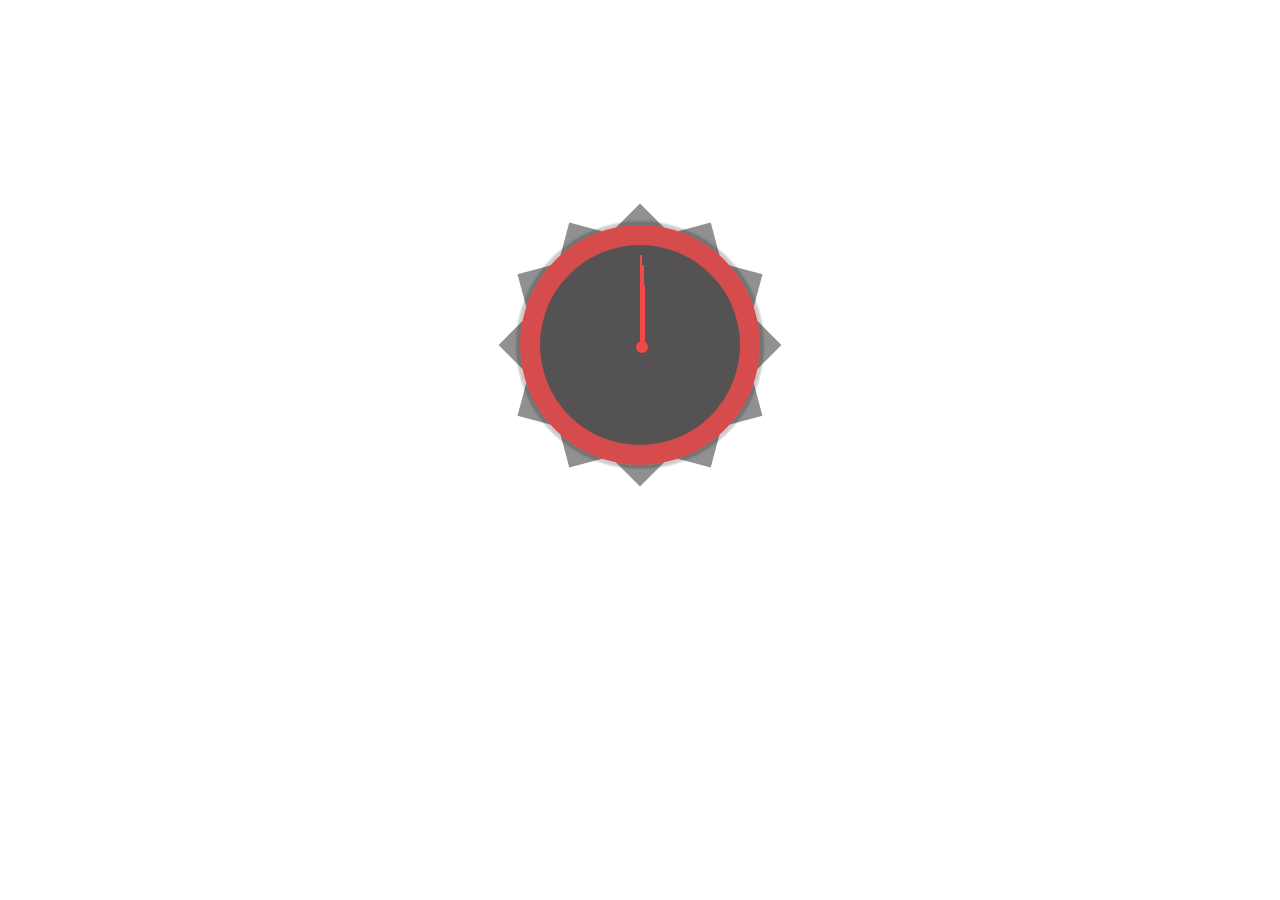
<file: Clock/index.html>
<!DOCTYPE html>
<!DOCTYPE html>
<html lang="en">
  <head>
    <meta charset="UTF-8" />
    <meta name="viewport" content="width=device-width, initial-scale=1.0" />
    <title>JS Clock</title>

    <link rel="stylesheet" href="./styles.css" />
  </head>
  <body>
    <div class="clock">
      <div class="hand hour-hand"></div>
      <div class="hand minute-hand"></div>
      <div class="hand second-hand"></div>

      <div class="square square-1"></div>
      <div class="square square-2"></div>
      <div class="square square-3"></div>

      <div class="circle"></div>
    </div>

    <script src="./app.js"></script>
  </body>
</html>
</file>
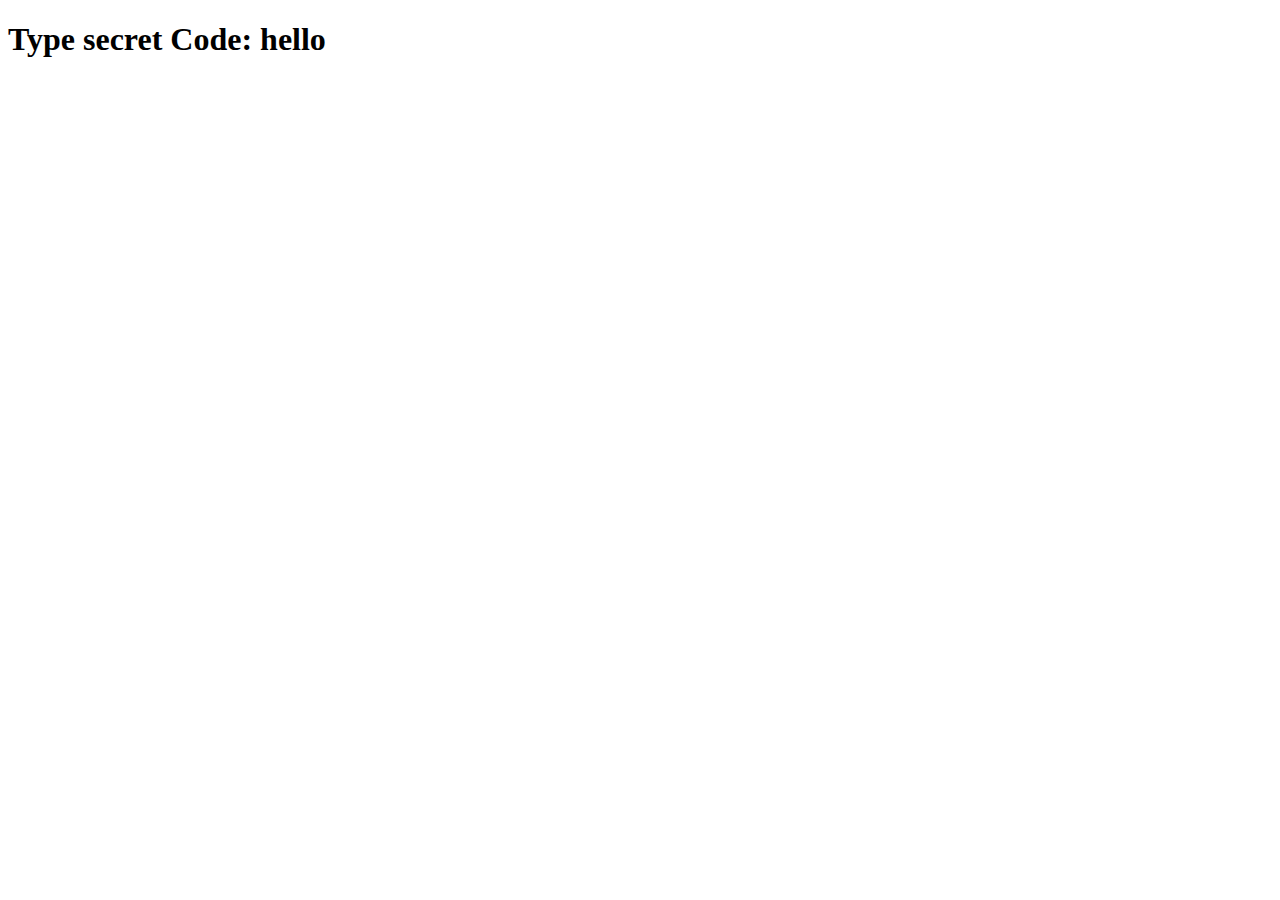
<file: Detect Key Sequence/index.html>
<!DOCTYPE html>
<html lang="en">
  <head>
    <meta charset="UTF-8" />
    <meta name="viewport" content="width=device-width, initial-scale=1.0" />
    <title>Key Sequence</title>
    <link rel="stylesheet" href="./styles.css" />
  </head>
  <body>
    <h1>Type secret Code: hello</h1>
    <h1 class="currentKey"></h1>
    <script type="text/javascript" src="https://www.cornify.com/js/cornify.js"></script>
    <script src="./app.js"></script>
  </body>
</html>
</file>
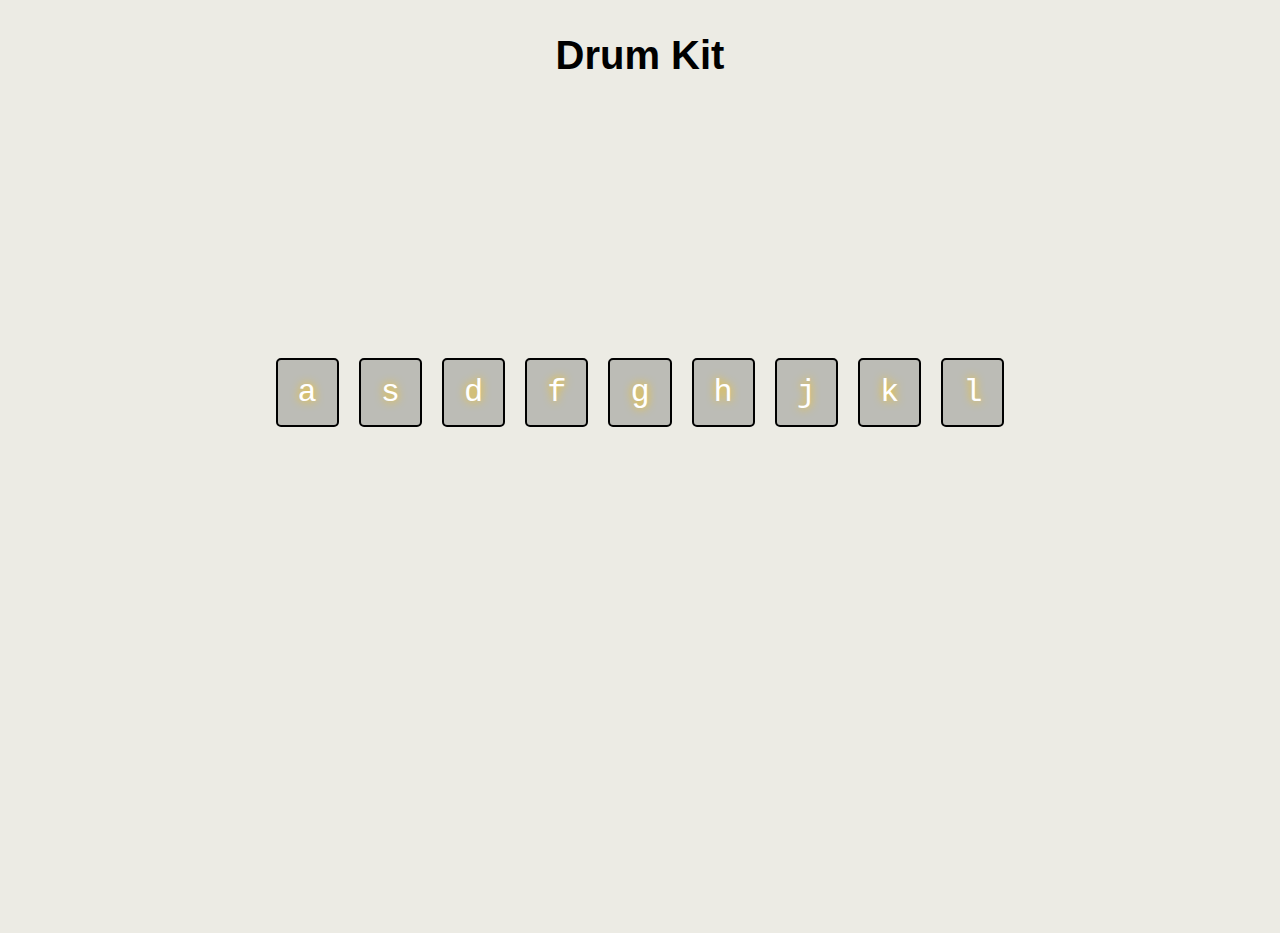
<file: Drum kit/index.html>
<!DOCTYPE html>
<html lang="en">
  <head>
    <meta charset="UTF-8" />
    <meta name="viewport" content="width=device-width, initial-scale=1.0" />
    <title>Drum Kit</title>
    <link rel="stylesheet" href="./styles.css" />
  </head>
  <body>
    <h2 class="heading">Drum Kit</h2>

    <div class="keys">
      <div data-key="a" class="key">
        <kbd>a</kbd>
      </div>
      <div data-key="s" class="key">
        <kbd>s</kbd>
      </div>
      <div data-key="d" class="key">
        <kbd>d</kbd>
      </div>
      <div data-key="f" class="key">
        <kbd>f</kbd>
      </div>
      <div data-key="g" class="key">
        <kbd>g</kbd>
      </div>
      <div data-key="h" class="key">
        <kbd>h</kbd>
      </div>
      <div data-key="j" class="key">
        <kbd>j</kbd>
      </div>
      <div data-key="k" class="key">
        <kbd>k</kbd>
      </div>
      <div data-key="l" class="key">
        <kbd>l</kbd>
      </div>
    </div>

    <audio data-key="a" src="./sounds/clap.wav"></audio>
    <audio data-key="s" src="./sounds/hihat.wav"></audio>
    <audio data-key="d" src="./sounds/kick.wav"></audio>
    <audio data-key="f" src="./sounds/openhat.wav"></audio>
    <audio data-key="g" src="./sounds/boom.wav"></audio>
    <audio data-key="h" src="./sounds/ride.wav"></audio>
    <audio data-key="j" src="./sounds/snare.wav"></audio>
    <audio data-key="k" src="./sounds/tom.wav"></audio>
    <audio data-key="l" src="./sounds/tink.wav"></audio>

    <script src="./app.js"></script>
  </body>
</html>
</file>
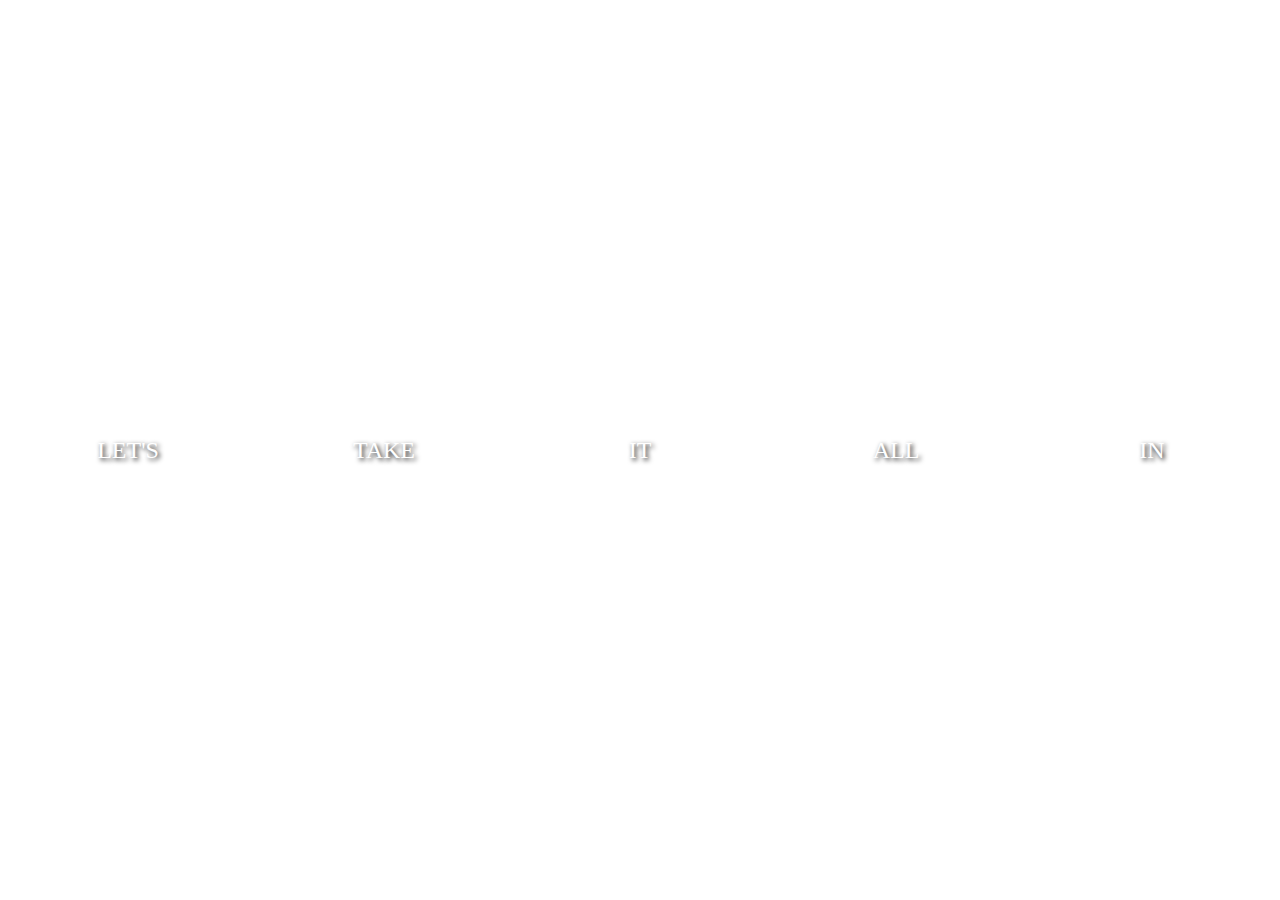
<file: Flex Panel Gallery/index.html>
<!DOCTYPE html>
<html lang="en">
  <head>
    <meta charset="UTF-8" />
    <meta name="viewport" content="width=device-width, initial-scale=1.0" />
    <title>Gallery</title>
    <link rel="stylesheet" href="./styles.css" />
  </head>
  <body>
    <div class="panels">
      <div class="panel panel1">
        <p>Hey</p>
        <p>Let's</p>
        <p>Dance</p>
      </div>
      <div class="panel panel2">
        <p>Give</p>
        <p>Take</p>
        <p>Receive</p>
      </div>
      <div class="panel panel3">
        <p>Experience</p>
        <p>It</p>
        <p>Today</p>
      </div>
      <div class="panel panel4">
        <p>Give</p>
        <p>All</p>
        <p>You can</p>
      </div>
      <div class="panel panel5">
        <p>Life</p>
        <p>In</p>
        <p>Motion</p>
      </div>
    </div>

    <script src="./app.js"></script>
  </body>
</html>
</file>
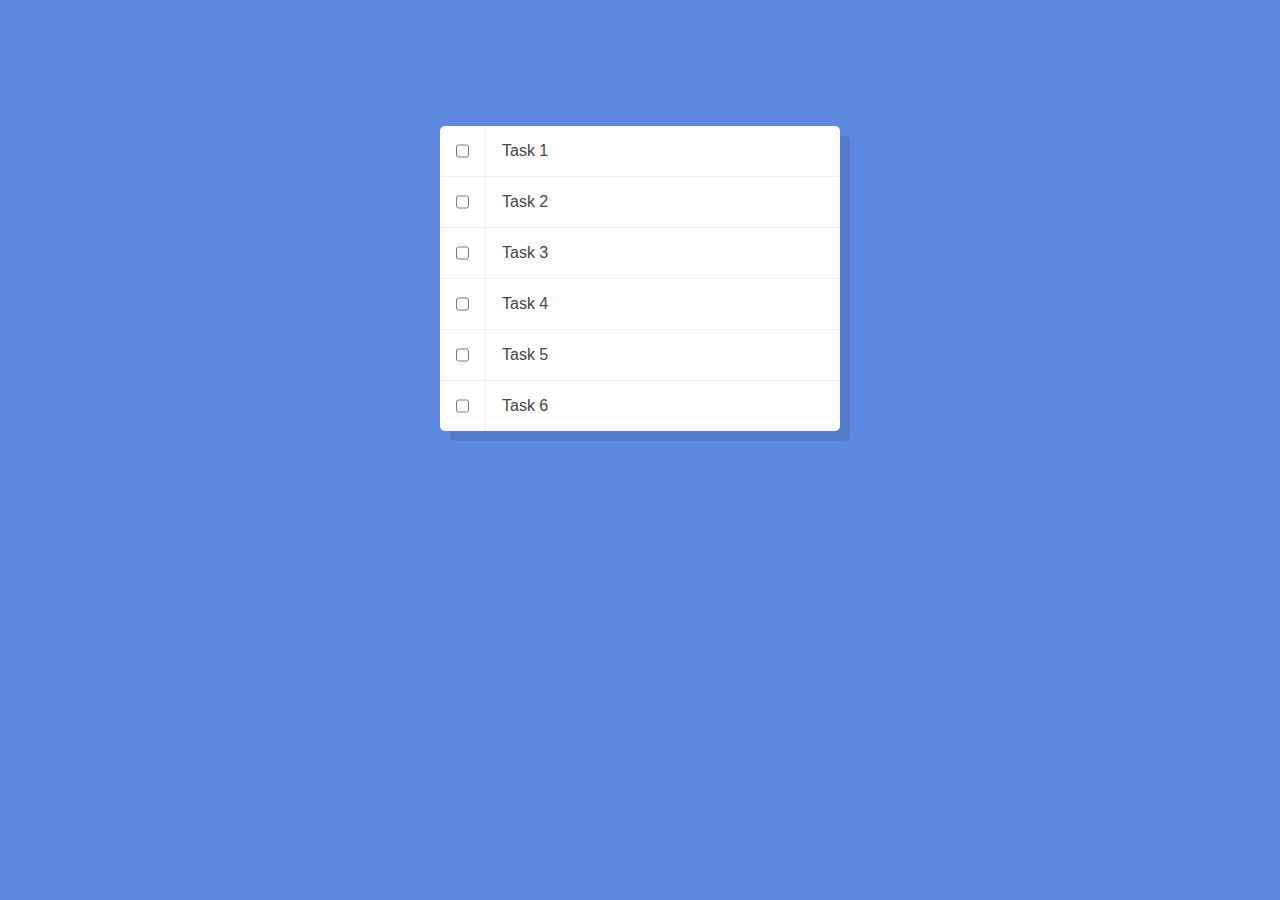
<file: Hold shift to check multiple checkboxes/index.html>
<!DOCTYPE html>
<html lang="en">
  <head>
    <meta charset="utf-8" />
    <meta name="viewport" content="width=device-width, initial-scale=1.0" />
    <title>Checklist</title>
    <link rel="stylesheet" href="./styles.css" />
  </head>
  <body>
    <div class="task-list">
      <div class="task">
        <input type="checkbox" name="checkbox" />
        <label for="checkbox">Task 1</label>
      </div>
      <div class="task">
        <input type="checkbox" name="checkbox" />
        <label for="checkbox">Task 2</label>
      </div>
      <div class="task">
        <input type="checkbox" name="checkbox" />
        <label for="checkbox">Task 3</label>
      </div>
      <div class="task">
        <input type="checkbox" name="checkbox" />
        <label for="checkbox">Task 4</label>
      </div>
      <div class="task">
        <input type="checkbox" name="checkbox" />
        <label for="checkbox">Task 5</label>
      </div>
      <div class="task">
        <input type="checkbox" name="checkbox" />
        <label for="checkbox">Task 6</label>
      </div>
    </div>
    <script src="./app.js"></script>
  </body>
</html>
</file>
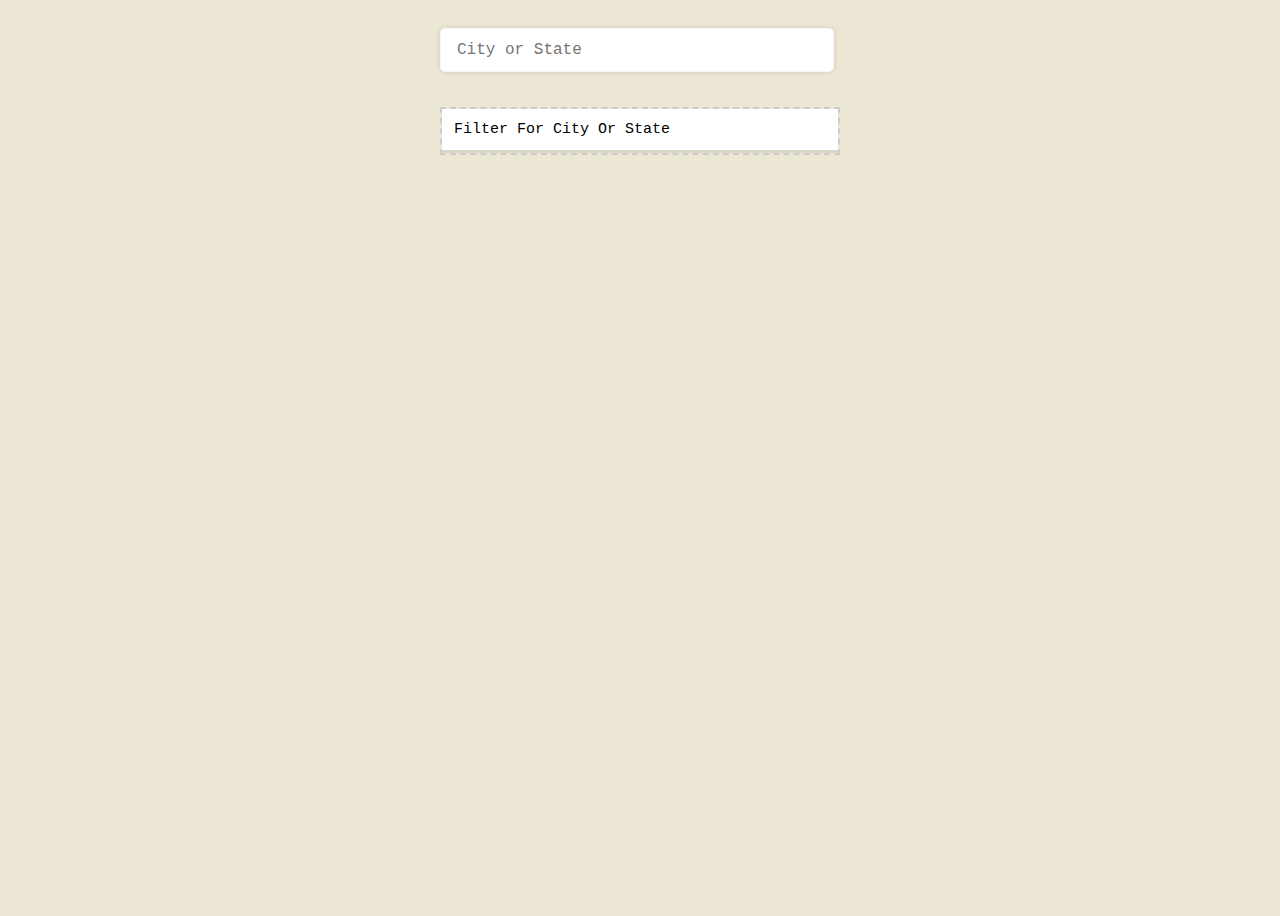
<file: Search Type Ahead/index.html>
<!DOCTYPE html>
<html lang="en">
  <head>
    <meta charset="utf-8" />
    <meta name="viewport" content="width=device-width, initial-scale=1.0" />
    <title>Type Ahead</title>
    <link rel="stylesheet" href="./styles.css" />
  </head>
  <body>
    <form>
      <input
        type="text"
        class="search"
        name="search"
        placeholder="City or State"
      />

      <ul class="suggestions">
        <li>Filter for city or state</li>
      </ul>
    </form>

    <script src="./app.js"></script>
  </body>
</html>
</file>
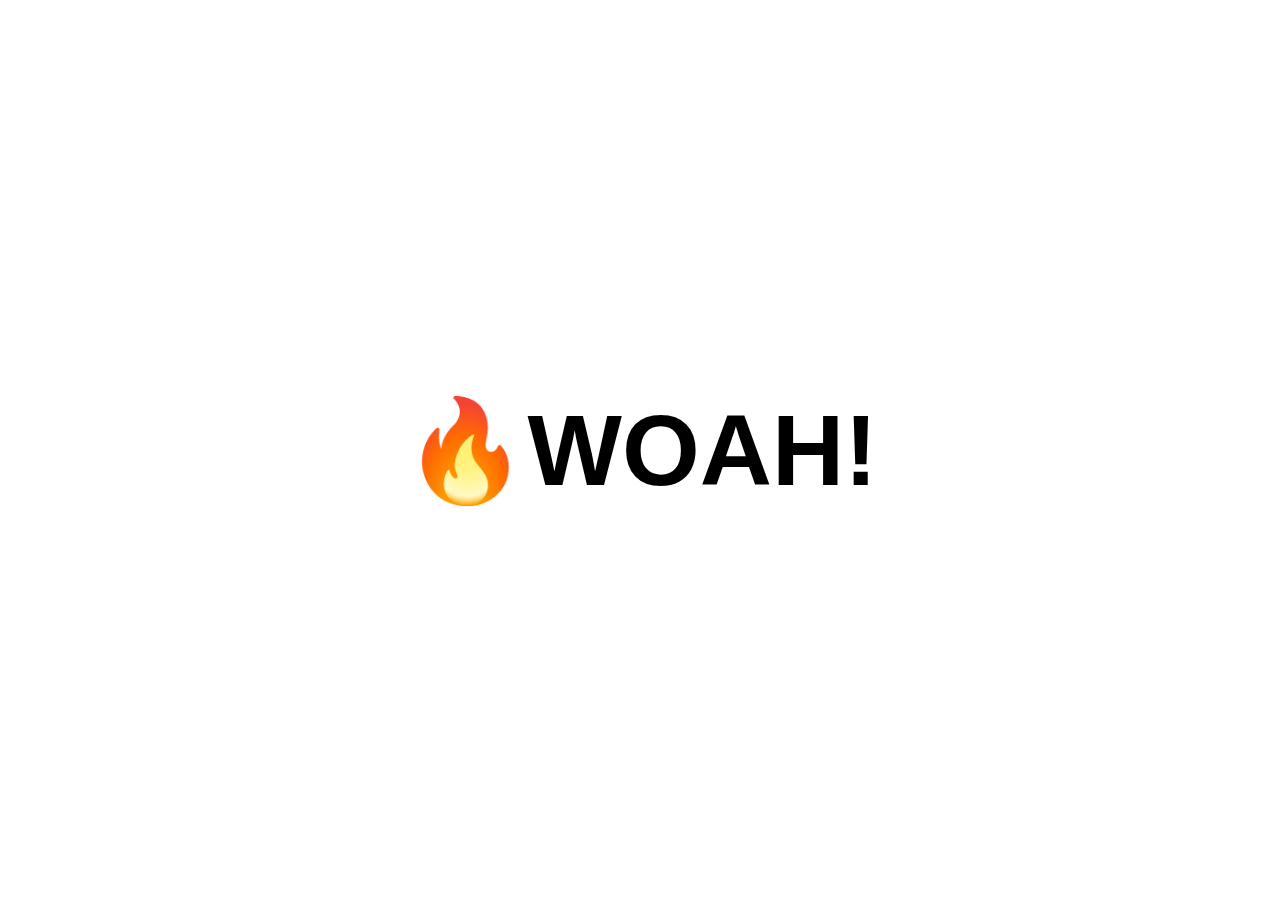
<file: Text Shadow/index.html>
<!DOCTYPE html>
<html lang="en">
  <head>
    <meta charset="UTF-8" />
    <meta name="viewport" content="width=device-width, initial-scale=1.0" />
    <title>Text Shadow</title>
    <link rel="stylesheet" href="./styles.css" />
  </head>
  <body>
    <div class="hero">
      <h1 contenteditable>🔥WOAH!</h1>
    </div>
    <script src="./app.js"></script>
  </body>
</html>
</file>
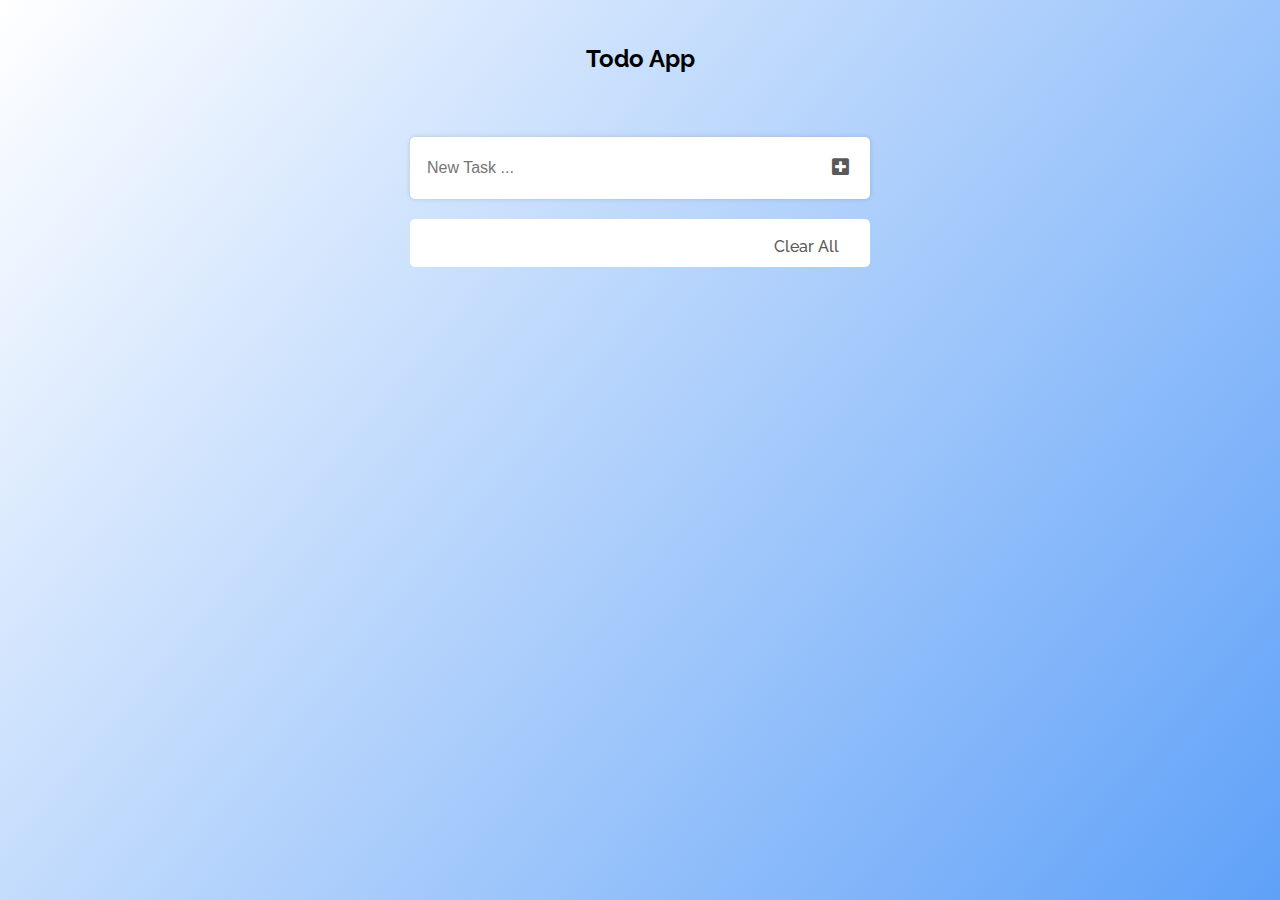
<file: Todo App/index.html>
<!DOCTYPE html>
<html lang="en">
  <head>
    <meta charset="UTF-8" />
    <meta name="viewport" content="width=device-width, initial-scale=1.0" />
    <title>Todo App</title>
    <link rel="stylesheet" href="./styles.css" />
    <link rel="preconnect" href="https://fonts.googleapis.com" />
    <link rel="preconnect" href="https://fonts.gstatic.com" crossorigin />
    <link
      href="https://fonts.googleapis.com/css2?family=Raleway:ital,wght@0,300;1,300&display=swap"
      rel="stylesheet"
    />
    <link
      rel="stylesheet"
      href="https://cdnjs.cloudflare.com/ajax/libs/font-awesome/5.15.4/css/all.min.css"
      integrity="sha512-1ycn6IcaQQ40/MKBW2W4Rhis/DbILU74C1vSrLJxCq57o941Ym01SwNsOMqvEBFlcgUa6xLiPY/NS5R+E6ztJQ=="
      crossorigin="anonymous"
      referrerpolicy="no-referrer"
    />
  </head>
  <body class="container">
    <header class="nav">
      <!-- <a href="#">
        <img
          class="logo"
          width="120px"
          height="100px"
          src=""
        />
      </a> -->
      <h2 class="headline">Todo App</h2>
    </header>

    <div class="main">
      <form>
        <input type="text" name="task" id="task" placeholder="New Task ..." />
        <button type="submit">
          <i class="fas fa-plus-square"></i>
        </button>
      </form>

      <div class="todoList">
        <ul></ul>
        <button class="clearAll" id="clearAll">Clear All</button>
        <div class="loader"></div>
      </div>
    </div>
    <script type="text/javascript" src="./app.js"></script>
  </body>
</html>
</file>
<file: Clock/styles.css>
html {
  margin: 0;
  padding: 0;
  background-color: white;
}

.body {
  height: 100vh;
  width: 100%;
  text-align: center;
}

.clock {
  position: relative;
  width: 200px;
  height: 200px;
  border: 20px solid rgb(214, 75, 75);
  border-radius: 50%;
  margin: 25vh auto;
  position: relative;
  box-shadow: 0px 0px 2px 4px rgba(0, 0, 0, 0.2);
}

.hand {
  width: 3px;
  height: 45%;
  position: absolute;
  left: 50%;
  bottom: 50%;
  background-color: rgb(241, 72, 72);
  transform: rotate(0), translateY(-3px);
  transform-origin: bottom;
  transition: all 0.05s;
  transition-timing-function: cubic-bezier(0.1, 2.7, 0.58, 1);
  z-index: 10;
}

.hour-hand {
  height: 30%;
  width: 5px;
}

.minute-hand {
  height: 40%;
  width: 4px;
}

.second-hand {
  width: 2px;
}

.circle {
  position: absolute;
  top: 48%;
  left: 48%;
  width: 12px;
  height: 12px;
  z-index: 5px;
  background-color: rgb(241, 72, 72);
  border-radius: 50%;
}

.square {
  --rotation: 0deg;
  position: absolute;
  height: 100%;
  width: 100%;
  background-color: rgba(73, 72, 72, 0.603);
  transform: rotate(var(--rotation));
  z-index: -10;
}

.square-1 {
  --rotation: 15deg;
}

.square-2 {
  --rotation: 45deg;
}

.square-3 {
  --rotation: 75deg;
}
</file>
<file: Detect Key Sequence/styles.css>
.currentKey {
  position: absolute;
  top: 0;
  bottom: 0;
  left: 0;
  right: 0;
  color: #226fdd;
  font-size: 200px;
  text-align: center;
  text-shadow: 2px 2px 2px #fff;
  z-index: 1000000000;
}

@media (max-width: 576px) {
  .currentKey {
    font-size: 50px;
  }
}
</file>
<file: Drum kit/styles.css>
html {
  background-color: #ecebe4;
}

body {
  margin: 0;
  padding: 0;
  font-family: fantasy, sans-serif;
  height: 100vh;
}

.heading {
  text-align: center;
  font-size: 40px;
  font-weight: 600;
}

.keys {
  display: flex;
  flex-direction: row;
  flex-wrap: wrap;
  justify-content: center;
  align-items: center;
  margin-top: 30vh;
}

.key {
  border: 2px solid black;
  border-radius: 5px;
  padding: 14px 20px;
  margin: 10px;
  color: white;
  background-color: rgba(0, 0, 0, 0.2);
  text-shadow: 0 0 10px #ffc600;
  text-align: center;
  transition: all 0.07s ease;
}

kbd {
  display: block;
  font-size: 2rem;
  pointer-events: none;
}

.playing {
  transform: scale(1.1);
  border-color: #ffc600;
  box-shadow: 0 0 1rem #ffc600;
}

@media (max-width: 425px) {
  .keys {
    margin-top: 25vh;
  }
}
</file>
<file: Flex Panel Gallery/styles.css>
html {
  box-sizing: border-box;
}

body {
  margin: 0;
  padding: 0;
  font-family: fantasy;
  font-weight: 500;
  font-size: 24px;
  color: white;
  text-shadow: 2px 2px 5px black;
}

.panels {
  height: 100vh;
  display: flex;
  overflow: hidden;
}

.panel {
  display: flex;
  flex: 1;
  flex-direction: column;
  justify-content: center;
  align-items: center;
  background-size: cover;
  background-position: center;
  box-shadow: inset 0 0 0 5px rgba(255, 255, 255, 0.1);
  transition: all 0.7s cubic-bezier(0.61, -0.19, 0.7, -0.11);
}

.panel1 {
  background-image: url("https://source.unsplash.com/gYl-UtwNg_I/1500x1500");
}

.panel2 {
  background-image: url("https://source.unsplash.com/rFKUFzjPYiQ/1500x1500");
}

.panel3 {
  background-image: url("https://images.unsplash.com/photo-1465188162913-8fb5709d6d57?ixlib=rb-0.3.5&q=80&fm=jpg&crop=faces&cs=tinysrgb&w=1500&h=1500&fit=crop&s=967e8a713a4e395260793fc8c802901d)");
}

.panel4 {
  background-image: url("https://source.unsplash.com/ITjiVXcwVng/1500x1500");
}

.panel5 {
  background-image: url("https://source.unsplash.com/3MNzGlQM7qs/1500x1500");
}

.panel > * {
  text-transform: uppercase;
  flex: 1;
  display: flex;
  justify-content: center;
  align-items: center;
  transition: transform 0.7s;
}

.panel > *:first-child {
  transform: translateY(-100%);
}

.panel > *:last-child {
  transform: translateY(100%);
}

.open-active > *:first-child {
  transform: translateY(0);
}

.open-active > *:last-child {
  transform: translateY(0);
}

.open {
  flex: 5;
  font-size: 30px;
}

p {
  pointer-events: none;
}

@media (max-width: 475px) {
  p {
    font-size: 14px;
  }

  .open {
    font-size: 20px;
  }
}
</file>
<file: Hold shift to check multiple checkboxes/styles.css>
html {
  background: #5f88e0;
  font-family: sans-serif;
}

.task-list {
  max-width: 400px;
  margin: 10% auto;
  background-color: #ffffff;
  box-shadow: 10px 10px 0px rgba(0, 0, 0, 0.1);
  border-radius: 5px;
}

.task {
  display: flex;
  border-bottom: 1px solid #f1f1f1;
}

.task:last-child {
  border-bottom: 0;
}

input[type="checkbox"] {
  margin: 16px;
}

input[type="checkbox"]:checked + label {
  text-decoration: line-through;
  background: #f9f9f9;
}

label {
  flex: 1;
  padding: 16px;
  color: #444444;
  border-left: 1px solid #f1f1f1;
}
</file>
<file: Search Type Ahead/styles.css>
html {
  box-sizing: border-box;
  background: #ece7d4;
}

body {
  height: 100vh;
  overflow: hidden;
  font-family: monospace;
  font-size: 15px;
}

form {
  max-width: 400px;
  margin: auto;
}

input[type="text"] {
  width: 90%;
  padding: 12px 16px;
  margin: 20px auto;
  border: 1px solid #f7f7f7;
  outline: 0;
  border-radius: 5px;
  box-shadow: 0 0 5px rgba(0, 0, 0, 0.12);
  font-family: monospace;
  font-size: 16px;
}

ul {
  max-height: 80vh;
  list-style: none;
  padding: 0;
  margin-bottom: 30px;
  overflow-y: scroll;
  border: 2px dashed #ccc;
  text-transform: capitalize;
}

li {
  background-color: white;
  border-bottom: 1px solid #d8d8d8;
  box-shadow: 0 0 4px 1px rgba(0, 0, 0, 0.14);
  padding: 12px;
  margin-bottom: 2px;
}

.suggestions li:nth-child(even) {
  background-color: #efefef;
}

.suggestions li:nth-child(odd) {
  background-color: #ffffff;
}

.highlight {
  background-color: #ffc600;
}
</file>
<file: Text Shadow/styles.css>
html {
  color: black;
  font-family: sans-serif;
}

body {
  margin: 0;
}

.hero {
  height: 100vh;
  display: flex;
  justify-content: center;
  align-items: center;
}

h1 {
  /* text-shadow: 10px 10px 0 rgba(0, 0, 0, 1); */
  font-size: 100px;
}
</file>
<file: Todo App/styles.css>
html {
  height: 100%;
  background-image: linear-gradient(130deg, #ffffff, #5fa1f8);
  background-repeat: no-repeat;
  background-size: auto;
}

.container {
  max-width: 500px;
  margin: auto;
  display: flex;
  justify-content: center;
  text-align: center;
  flex-direction: column;
  font-family: "Raleway", sans-serif;
}

.nav {
  display: flex;
  flex-direction: column;
  align-items: center;
  justify-content: center;
  padding: 1.5rem 0;
}

.logo {
  font-size: 20px;
  font-weight: bold;
}

.main {
  padding: 20px;
}

form {
  display: flex;
  /* min-width: 500px; */
  background-color: #ffffff;
  padding: 15px;
  border-radius: 5px;
  box-shadow: 0px 0px 5px #00000025;
}

input[type="text"] {
  border: none;
  outline: 0;
  flex-grow: 1;
  color: #595959;
  height: 30px;
  font-size: 1rem;
}

button {
  outline: 0;
  border: none;
  background-color: #ffffff;
  color: #595959;
  font-size: 1.2rem;
  font-weight: 500;
  cursor: pointer;
}

button:hover {
  color: lightcoral;
}

.todoList {
  /* width: 100%; */
  margin-top: 20px;
  background-color: #ffffff;
  border-radius: 5px;
  padding: 10px 25px;
}

ul {
  display: none;
  max-height: 50vh;
  padding-left: 0;
  list-style: none;
  margin: 0;
  overflow-y: scroll;
}

li {
  display: flex;
  flex-direction: row;
  align-items: center;
  border-bottom: 1px solid #ccc;
  padding: 15px 0px;
  color: #595959;
  font-size: 1.1rem;
}

i {
  pointer-events: none;
  padding-left: 8px;
}

.clearAll {
  display: none;
  margin-left: auto;
  text-decoration: none;
  font-family: "Raleway", sans-serif;
  font-size: 1rem;
  padding-top: 8px;
  text-align: end;
}

.clearAll:hover {
  color: lightcoral;
}

.todo-item {
  flex-grow: 1;
}

.todo-list-item {
  transition: all 0.3s ease-out;
}

.todo-list-item-fall {
  transform: translateY(20rem) rotateZ(10deg);
  opacity: 0;
}

.loader {
  width: 2rem;
  height: 2rem;
  border: 5px solid #f3f3f3;
  border-top: 6px solid #417ff2;
  border-radius: 100%;
  margin: auto;
  visibility: visible;
  animation: spin 0.7s infinite linear;
}

@keyframes spin {
  from {
    transform: rotate(0deg);
  }
  to {
    transform: rotate(360deg);
  }
}
</file>
